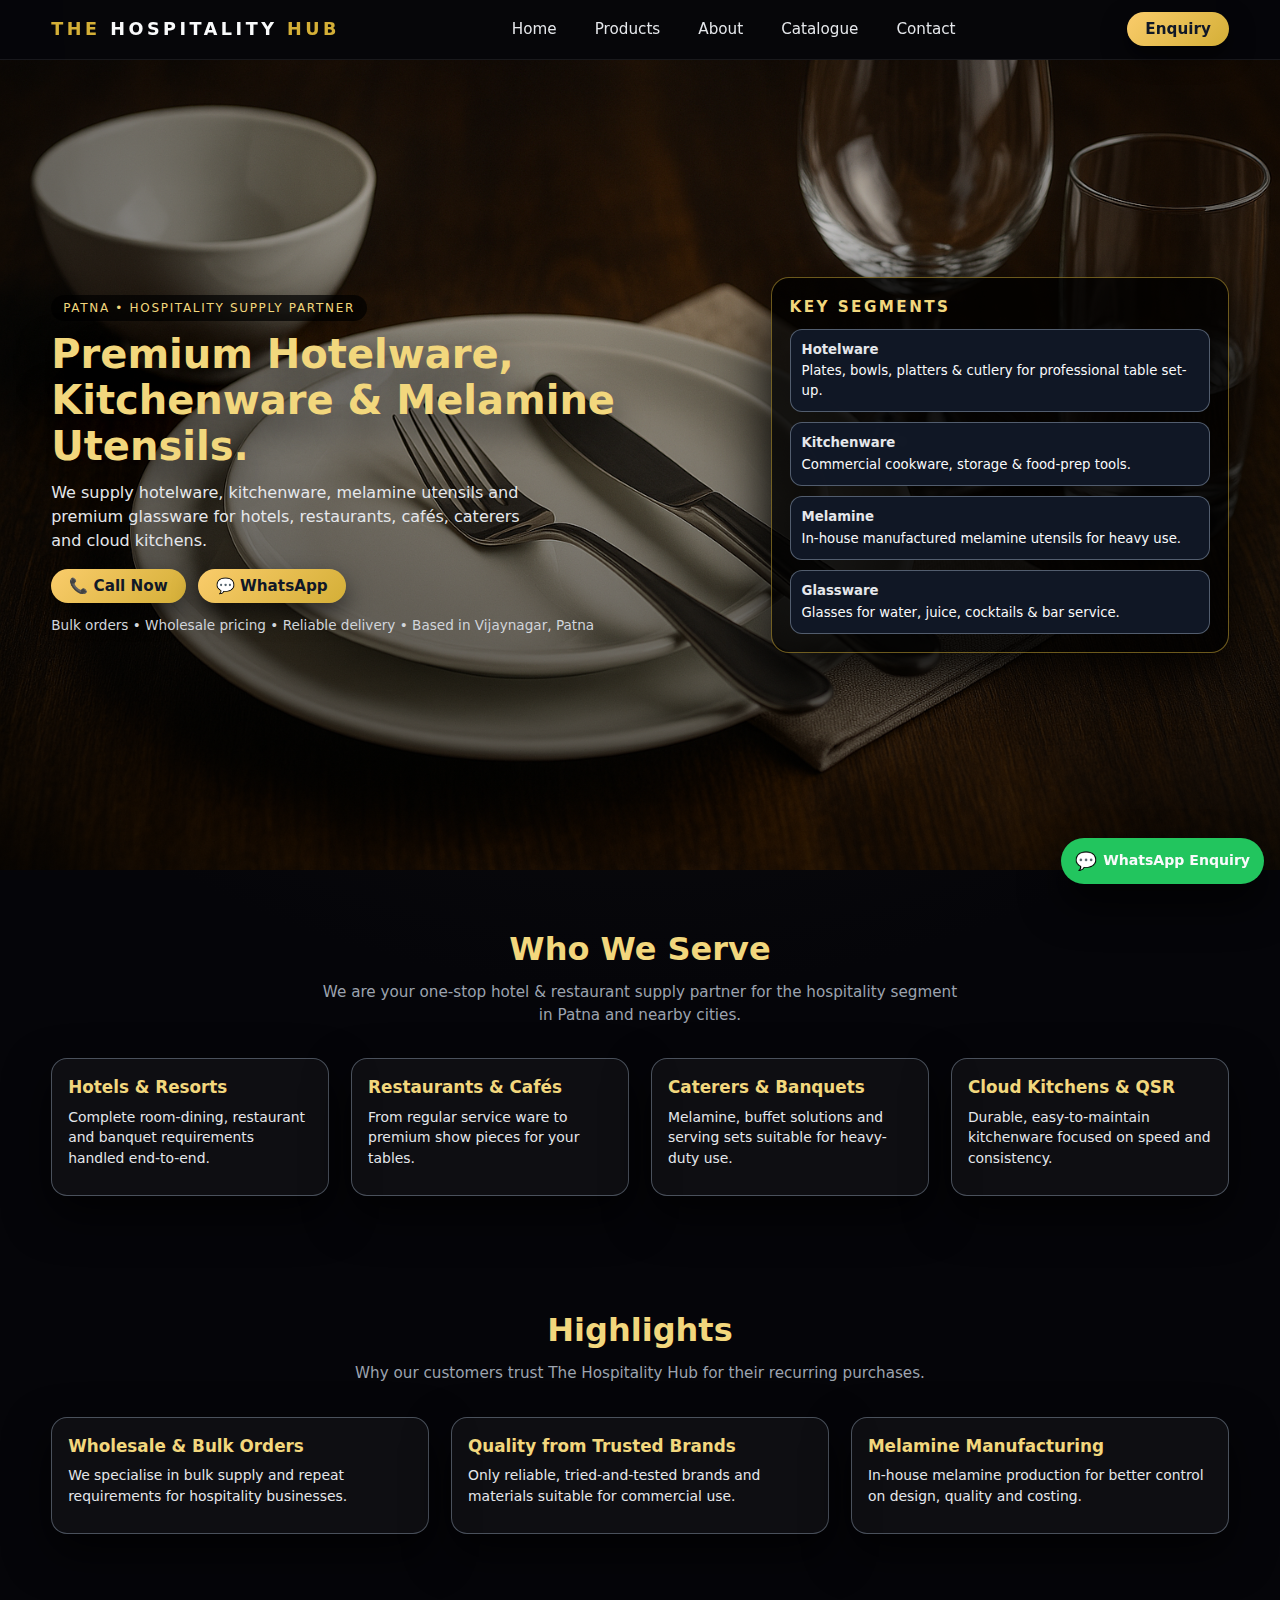
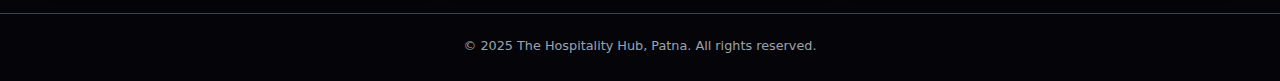
<file: index.html>
<!DOCTYPE html>
<html lang="en">
<head>
  <meta charset="UTF-8" />
  <meta name="viewport" content="width=device-width, initial-scale=1.0" />
  <title>The Hospitality Hub | Hotelware & Kitchenware in Patna</title>
  <link rel="stylesheet" href="style.css" />
</head>
<body>

  <header>
    <div class="container">
      <nav>
        <div class="logo">THE <span>HOSPITALITY</span> HUB</div>
        <div class="nav-links">
          <a href="index.html">Home</a>
          <a href="products.html">Products</a>
          <a href="about.html">About</a>
          <a href="catalogue.html">Catalogue</a>
          <a href="contact.html">Contact</a>
        </div>
        <button class="btn-gold" onclick="location.href='https://wa.me/919304676700'">Enquiry</button>
      </nav>
    </div>
  </header>

<main>
  <section class="hero">
    <div class="container hero-inner">
      <div>
        <div class="hero-badge">Patna • Hospitality Supply Partner</div>
        <h1 class="hero-title">Premium Hotelware, Kitchenware & Melamine Utensils.</h1>
        <p class="hero-text">
          We supply hotelware, kitchenware, melamine utensils and premium glassware for
          hotels, restaurants, cafés, caterers and cloud kitchens.
        </p>
        <div class="hero-actions">
          <button class="btn-gold" onclick="location.href='tel:+919122009511'">📞 Call Now</button>
          <button class="btn-gold" onclick="location.href='https://wa.me/919304676700'">💬 WhatsApp</button>
        </div>
        <div class="hero-meta">
          Bulk orders • Wholesale pricing • Reliable delivery • Based in Vijaynagar, Patna
        </div>
      </div>
      <aside class="hero-panel">
        <h3>Key Segments</h3>
        <div class="hero-grid">
          <div class="hero-tag">
            <strong>Hotelware</strong>
            Plates, bowls, platters & cutlery for professional table set-up.
          </div>
          <div class="hero-tag">
            <strong>Kitchenware</strong>
            Commercial cookware, storage & food-prep tools.
          </div>
          <div class="hero-tag">
            <strong>Melamine</strong>
            In-house manufactured melamine utensils for heavy use.
          </div>
          <div class="hero-tag">
            <strong>Glassware</strong>
            Glasses for water, juice, cocktails & bar service.
          </div>
        </div>
      </aside>
    </div>
  </section>

  <section class="container">
    <h2 class="section-title">Who We Serve</h2>
    <p class="section-sub">
      We are your one-stop hotel & restaurant supply partner for the hospitality segment in Patna and nearby cities.
    </p>
    <div class="grid">
      <div class="card">
        <h3>Hotels & Resorts</h3>
        <p>Complete room-dining, restaurant and banquet requirements handled end-to-end.</p>
      </div>
      <div class="card">
        <h3>Restaurants & Cafés</h3>
        <p>From regular service ware to premium show pieces for your tables.</p>
      </div>
      <div class="card">
        <h3>Caterers & Banquets</h3>
        <p>Melamine, buffet solutions and serving sets suitable for heavy-duty use.</p>
      </div>
      <div class="card">
        <h3>Cloud Kitchens & QSR</h3>
        <p>Durable, easy-to-maintain kitchenware focused on speed and consistency.</p>
      </div>
    </div>
  </section>

  <section class="container">
    <h2 class="section-title">Highlights</h2>
    <p class="section-sub">
      Why our customers trust The Hospitality Hub for their recurring purchases.
    </p>
    <div class="grid">
      <div class="card">
        <h3>Wholesale & Bulk Orders</h3>
        <p>We specialise in bulk supply and repeat requirements for hospitality businesses.</p>
      </div>
      <div class="card">
        <h3>Quality from Trusted Brands</h3>
        <p>Only reliable, tried-and-tested brands and materials suitable for commercial use.</p>
      </div>
      <div class="card">
        <h3>Melamine Manufacturing</h3>
        <p>In-house melamine production for better control on design, quality and costing.</p>
      </div>
    </div>
  </section>
</main>

  <footer>
    © 2025 The Hospitality Hub, Patna. All rights reserved.
  </footer>
  <a href="https://wa.me/919304676700" target="_blank" rel="noopener" class="whatsapp-float">
    <span>💬</span> WhatsApp Enquiry
  </a>

</body>
</html>
</file>
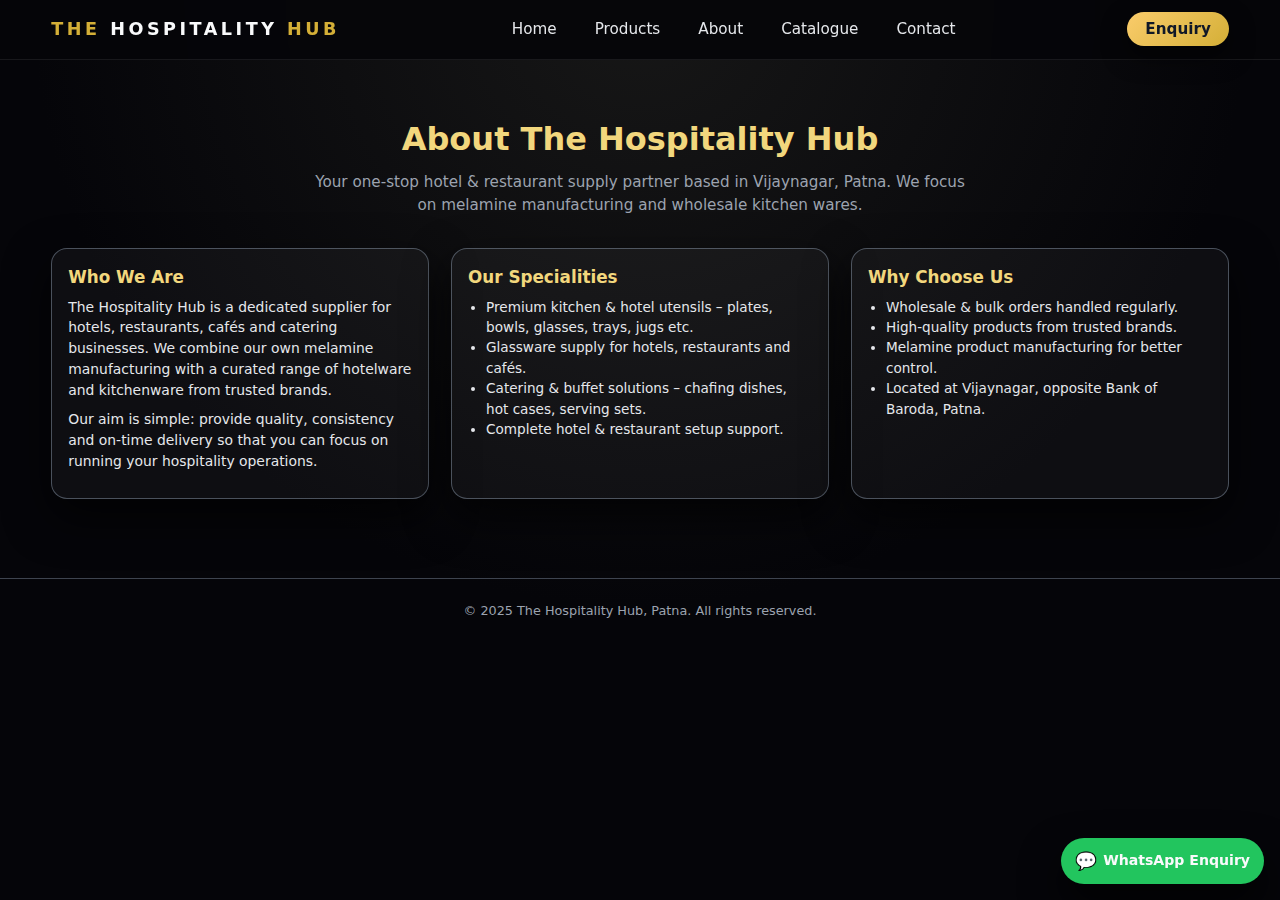
<file: about.html>
<!DOCTYPE html>
<html lang="en">
<head>
  <meta charset="UTF-8" />
  <meta name="viewport" content="width=device-width, initial-scale=1.0" />
  <title>About | The Hospitality Hub</title>
  <link rel="stylesheet" href="style.css" />
</head>
<body>

  <header>
    <div class="container">
      <nav>
        <div class="logo">THE <span>HOSPITALITY</span> HUB</div>
        <div class="nav-links">
          <a href="index.html">Home</a>
          <a href="products.html">Products</a>
          <a href="about.html">About</a>
          <a href="catalogue.html">Catalogue</a>
          <a href="contact.html">Contact</a>
        </div>
        <button class="btn-gold" onclick="location.href='https://wa.me/919304676700'">Enquiry</button>
      </nav>
    </div>
  </header>

<main>
  <section class="container">
    <h2 class="section-title">About The Hospitality Hub</h2>
    <p class="section-sub">
      Your one-stop hotel & restaurant supply partner based in Vijaynagar, Patna.
      We focus on melamine manufacturing and wholesale kitchen wares.
    </p>
    <div class="grid">
      <div class="card">
        <h3>Who We Are</h3>
        <p>
          The Hospitality Hub is a dedicated supplier for hotels, restaurants, cafés and
          catering businesses. We combine our own melamine manufacturing with a curated
          range of hotelware and kitchenware from trusted brands.
        </p>
        <p>
          Our aim is simple: provide quality, consistency and on-time delivery so that you
          can focus on running your hospitality operations.
        </p>
      </div>
      <div class="card">
        <h3>Our Specialities</h3>
        <ul>
          <li>Premium kitchen & hotel utensils – plates, bowls, glasses, trays, jugs etc.</li>
          <li>Glassware supply for hotels, restaurants and cafés.</li>
          <li>Catering & buffet solutions – chafing dishes, hot cases, serving sets.</li>
          <li>Complete hotel & restaurant setup support.</li>
        </ul>
      </div>
      <div class="card">
        <h3>Why Choose Us</h3>
        <ul>
          <li>Wholesale & bulk orders handled regularly.</li>
          <li>High-quality products from trusted brands.</li>
          <li>Melamine product manufacturing for better control.</li>
          <li>Located at Vijaynagar, opposite Bank of Baroda, Patna.</li>
        </ul>
      </div>
    </div>
  </section>
</main>

  <footer>
    © 2025 The Hospitality Hub, Patna. All rights reserved.
  </footer>
  <a href="https://wa.me/919304676700" target="_blank" rel="noopener" class="whatsapp-float">
    <span>💬</span> WhatsApp Enquiry
  </a>

</body>
</html>
</file>
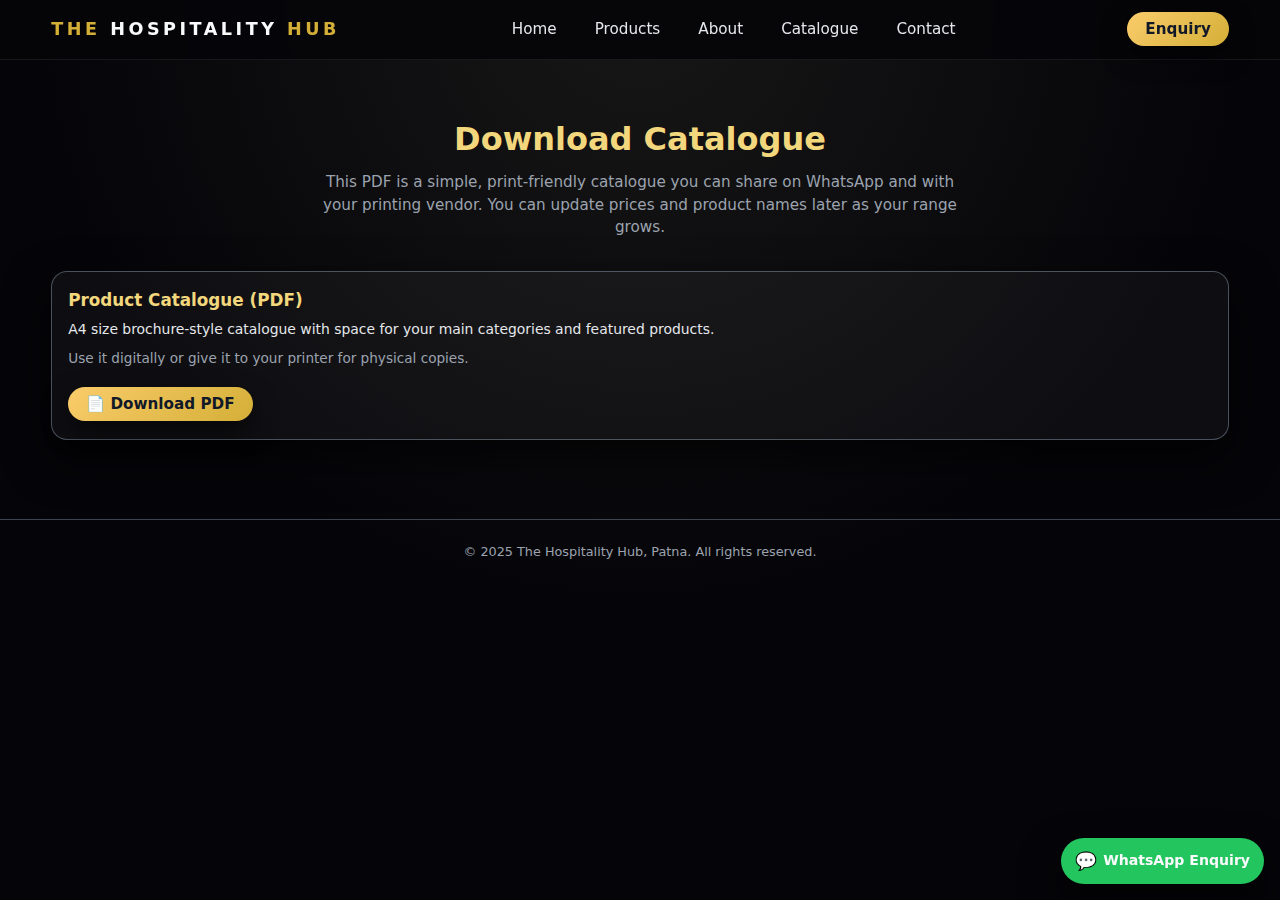
<file: catalogue.html>
<!DOCTYPE html>
<html lang="en">
<head>
  <meta charset="UTF-8" />
  <meta name="viewport" content="width=device-width, initial-scale=1.0" />
  <title>Catalogue | The Hospitality Hub</title>
  <link rel="stylesheet" href="style.css" />
</head>
<body>

  <header>
    <div class="container">
      <nav>
        <div class="logo">THE <span>HOSPITALITY</span> HUB</div>
        <div class="nav-links">
          <a href="index.html">Home</a>
          <a href="products.html">Products</a>
          <a href="about.html">About</a>
          <a href="catalogue.html">Catalogue</a>
          <a href="contact.html">Contact</a>
        </div>
        <button class="btn-gold" onclick="location.href='https://wa.me/919304676700'">Enquiry</button>
      </nav>
    </div>
  </header>

<main>
  <section class="container">
    <h2 class="section-title">Download Catalogue</h2>
    <p class="section-sub">
      This PDF is a simple, print-friendly catalogue you can share on WhatsApp and with your printing vendor.
      You can update prices and product names later as your range grows.
    </p>
    <div class="grid">
      <div class="card">
        <h3>Product Catalogue (PDF)</h3>
        <p>A4 size brochure-style catalogue with space for your main categories and featured products.</p>
        <p style="font-size:0.85rem;color:#9ca3af;">Use it digitally or give it to your printer for physical copies.</p>
        <button class="btn-gold" style="margin-top:10px;"
          onclick="location.href='catalogue.pdf'">📄 Download PDF</button>
      </div>
    </div>
  </section>
</main>

  <footer>
    © 2025 The Hospitality Hub, Patna. All rights reserved.
  </footer>
  <a href="https://wa.me/919304676700" target="_blank" rel="noopener" class="whatsapp-float">
    <span>💬</span> WhatsApp Enquiry
  </a>

</body>
</html>
</file>
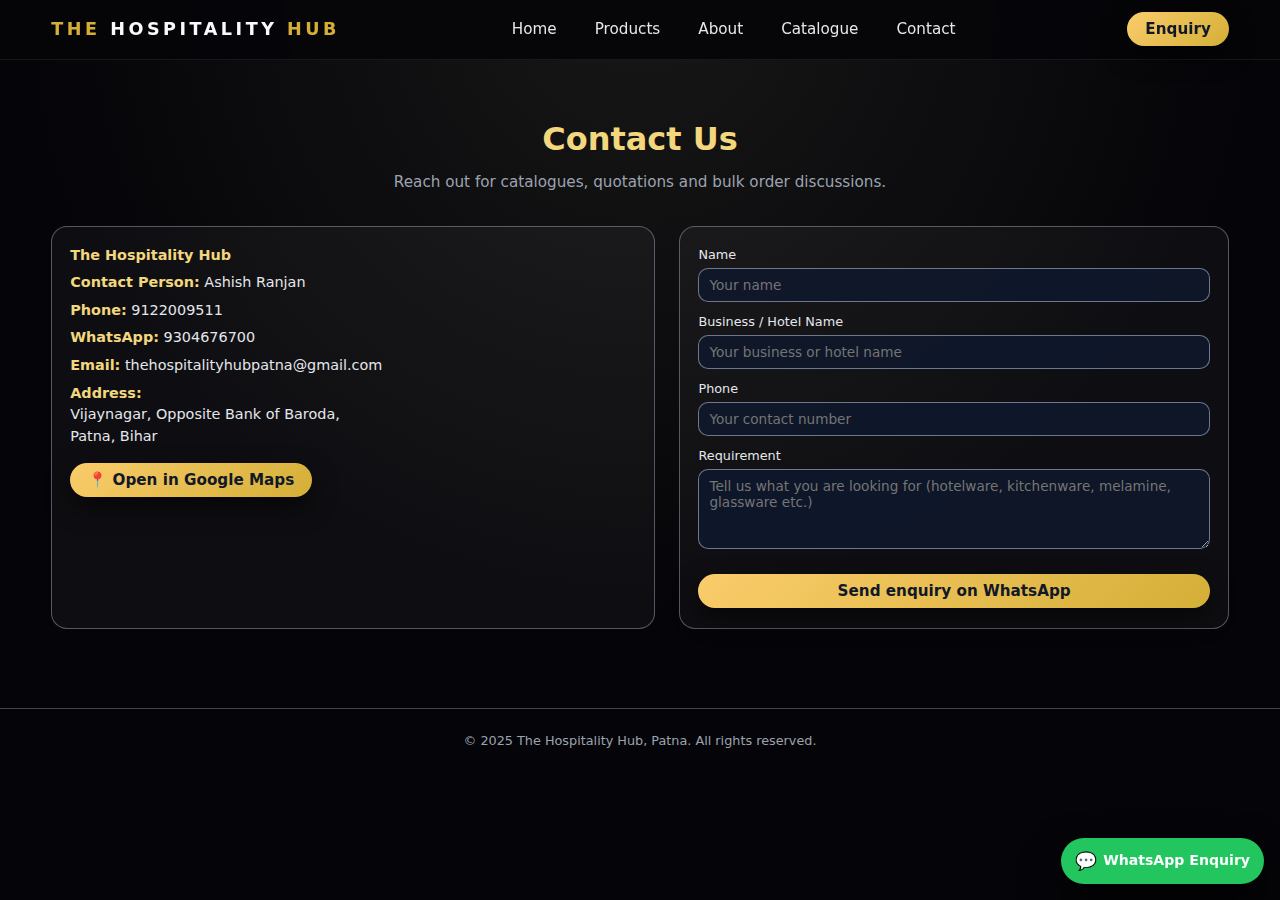
<file: contact.html>
<!DOCTYPE html>
<html lang="en">
<head>
  <meta charset="UTF-8" />
  <meta name="viewport" content="width=device-width, initial-scale=1.0" />
  <title>Contact | The Hospitality Hub</title>
  <link rel="stylesheet" href="style.css" />
</head>
<body>

  <header>
    <div class="container">
      <nav>
        <div class="logo">THE <span>HOSPITALITY</span> HUB</div>
        <div class="nav-links">
          <a href="index.html">Home</a>
          <a href="products.html">Products</a>
          <a href="about.html">About</a>
          <a href="catalogue.html">Catalogue</a>
          <a href="contact.html">Contact</a>
        </div>
        <button class="btn-gold" onclick="location.href='https://wa.me/919304676700'">Enquiry</button>
      </nav>
    </div>
  </header>

<main>
  <section class="container">
    <h2 class="section-title">Contact Us</h2>
    <p class="section-sub">
      Reach out for catalogues, quotations and bulk order discussions.
    </p>
    <div class="contact-layout">
      <div class="contact-box">
        <p><strong>The Hospitality Hub</strong></p>
        <p><strong>Contact Person:</strong> Ashish Ranjan</p>
        <p><strong>Phone:</strong> <a href="tel:+919122009511">9122009511</a></p>
        <p><strong>WhatsApp:</strong> <a href="https://wa.me/919304676700" target="_blank">9304676700</a></p>
        <p><strong>Email:</strong> thehospitalityhubpatna@gmail.com</p>
        <p><strong>Address:</strong><br />
  Vijaynagar, Opposite Bank of Baroda,<br />
  Patna, Bihar
</p>

<button class="btn-gold" style="margin-top:10px;"
  onclick="location.href='https://www.google.com/maps?q=25.5873581,85.1677841'">
  📍 Open in Google Maps
</button>
      </div>
      <div class="contact-box">
        <form>
          <label for="name">Name</label>
          <input id="name" type="text" placeholder="Your name" />
          <label for="business">Business / Hotel Name</label>
          <input id="business" type="text" placeholder="Your business or hotel name" />
          <label for="phone">Phone</label>
          <input id="phone" type="tel" placeholder="Your contact number" />
          <label for="message">Requirement</label>
          <textarea id="message" placeholder="Tell us what you are looking for (hotelware, kitchenware, melamine, glassware etc.)"></textarea>
          <button type="button" class="btn-gold" style="margin-top:8px;width:100%;justify-content:center;"
            onclick="location.href='https://wa.me/919304676700'">
            Send enquiry on WhatsApp
          </button>
        </form>
      </div>
    </div>
  </section>
</main>

  <footer>
    © 2025 The Hospitality Hub, Patna. All rights reserved.
  </footer>
  <a href="https://wa.me/919304676700" target="_blank" rel="noopener" class="whatsapp-float">
    <span>💬</span> WhatsApp Enquiry
  </a>

</body>
</html>
</file>
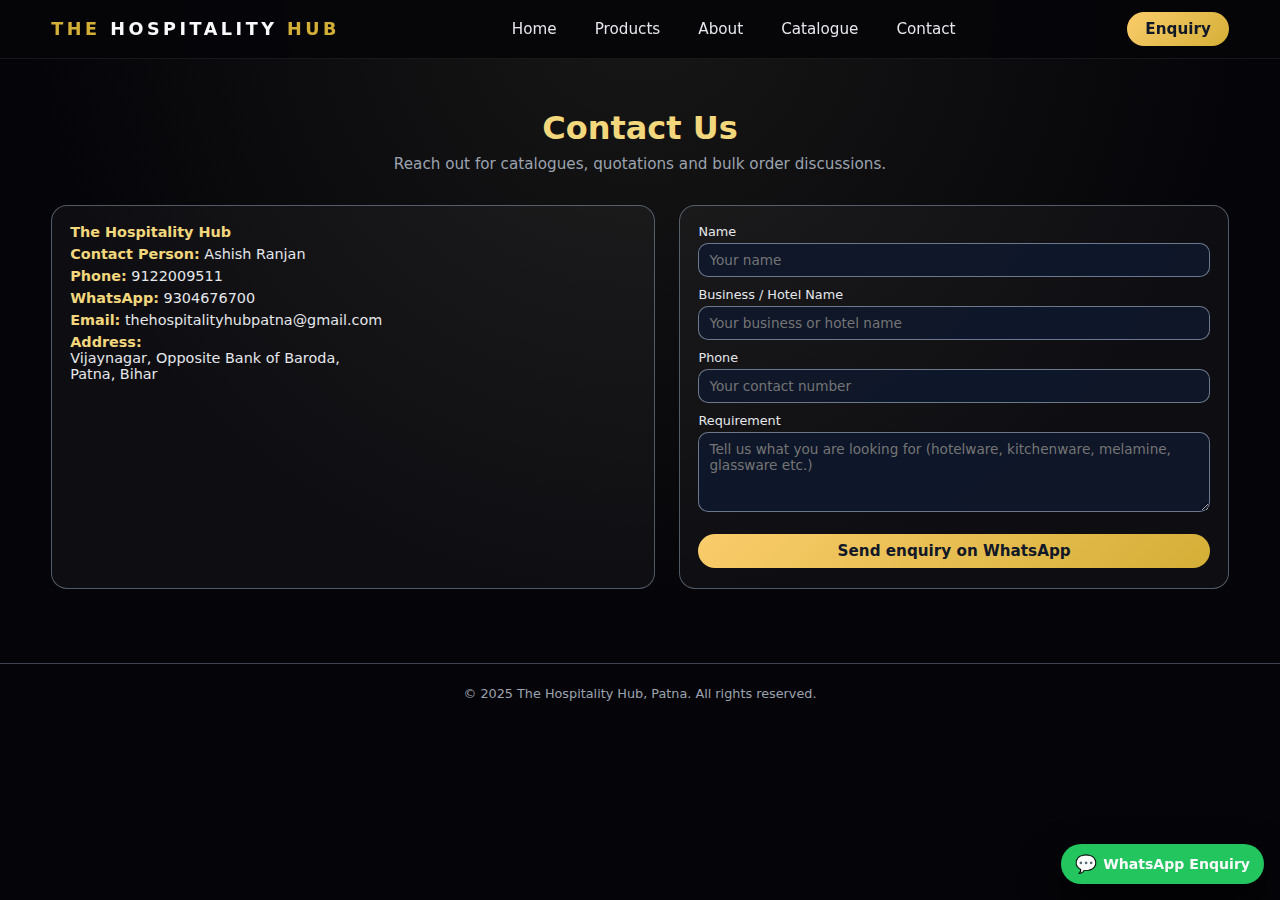
<file: the_hospitality_hub_site/contact.html>
<!DOCTYPE html>
<html lang="en">
<head>
  <meta charset="UTF-8" />
  <meta name="viewport" content="width=device-width, initial-scale=1.0" />
  <title>Contact | The Hospitality Hub</title>
  <link rel="stylesheet" href="style.css" />
</head>
<body>

  <header>
    <div class="container">
      <nav>
        <div class="logo">THE <span>HOSPITALITY</span> HUB</div>
        <div class="nav-links">
          <a href="index.html">Home</a>
          <a href="products.html">Products</a>
          <a href="about.html">About</a>
          <a href="catalogue.html">Catalogue</a>
          <a href="contact.html">Contact</a>
        </div>
        <button class="btn-gold" onclick="location.href='https://wa.me/919304676700'">Enquiry</button>
      </nav>
    </div>
  </header>

<main>
  <section class="container">
    <h2 class="section-title">Contact Us</h2>
    <p class="section-sub">
      Reach out for catalogues, quotations and bulk order discussions.
    </p>
    <div class="contact-layout">
      <div class="contact-box">
        <p><strong>The Hospitality Hub</strong></p>
        <p><strong>Contact Person:</strong> Ashish Ranjan</p>
        <p><strong>Phone:</strong> <a href="tel:+919122009511">9122009511</a></p>
        <p><strong>WhatsApp:</strong> <a href="https://wa.me/919304676700" target="_blank">9304676700</a></p>
        <p><strong>Email:</strong> thehospitalityhubpatna@gmail.com</p>
        <p><strong>Address:</strong><br />
          Vijaynagar, Opposite Bank of Baroda,<br />
          Patna, Bihar
        </p>
      </div>
      <div class="contact-box">
        <form>
          <label for="name">Name</label>
          <input id="name" type="text" placeholder="Your name" />
          <label for="business">Business / Hotel Name</label>
          <input id="business" type="text" placeholder="Your business or hotel name" />
          <label for="phone">Phone</label>
          <input id="phone" type="tel" placeholder="Your contact number" />
          <label for="message">Requirement</label>
          <textarea id="message" placeholder="Tell us what you are looking for (hotelware, kitchenware, melamine, glassware etc.)"></textarea>
          <button type="button" class="btn-gold" style="margin-top:8px;width:100%;justify-content:center;"
            onclick="location.href='https://wa.me/919304676700'">
            Send enquiry on WhatsApp
          </button>
        </form>
      </div>
    </div>
  </section>
</main>

  <footer>
    © 2025 The Hospitality Hub, Patna. All rights reserved.
  </footer>
  <a href="https://wa.me/919304676700" target="_blank" rel="noopener" class="whatsapp-float">
    <span>💬</span> WhatsApp Enquiry
  </a>

</body>
</html>
</file>
<file: the_hospitality_hub_site/style.css>
* {
  margin: 0;
  padding: 0;
  box-sizing: border-box;
  font-family: system-ui, -apple-system, BlinkMacSystemFont, "Segoe UI", sans-serif;
}

:root {
  --gold: #d4af37;
  --gold-soft: #f2d77d;
  --dark: #050509;
  --card-bg: rgba(255,255,255,0.04);
}

body {
  background: radial-gradient(circle at top, #171717 0, #050509 55%);
  color: #f9fafb;
  min-height: 100vh;
  scroll-behavior: smooth;
}

a {
  color: inherit;
  text-decoration: none;
}

img { max-width: 100%; display: block; }

header {
  position: sticky;
  top: 0;
  z-index: 50;
  background: rgba(5,5,9,0.92);
  backdrop-filter: blur(12px);
  border-bottom: 1px solid rgba(255,255,255,0.08);
}

.container {
  width: 92%;
  max-width: 1180px;
  margin: 0 auto;
}

nav {
  display: flex;
  justify-content: space-between;
  align-items: center;
  padding: 12px 0;
}

.logo {
  font-weight: 800;
  letter-spacing: 0.2em;
  font-size: 1.1rem;
  text-transform: uppercase;
  color: var(--gold);
}

.logo span {
  color: #f9fafb;
}

.nav-links {
  display: flex;
  gap: 18px;
  align-items: center;
  font-size: 0.95rem;
}

.nav-links a {
  padding: 6px 10px;
  border-radius: 999px;
  color: #e5e7eb;
}

.nav-links a:hover {
  background: rgba(212,175,55,0.12);
  color: var(--gold-soft);
}

.btn-gold {
  background: linear-gradient(135deg, #facc6b, #d4af37);
  color: #111827;
  border-radius: 999px;
  padding: 8px 18px;
  border: none;
  font-weight: 600;
  cursor: pointer;
  font-size: 0.95rem;
  display: inline-flex;
  align-items: center;
  gap: 6px;
}

.btn-gold:hover {
  filter: brightness(1.05);
}

main section {
  padding: 50px 0;
}

.hero {
  background: url('https://images.unsplash.com/photo-1520256862855-398228c41684?auto=format&fit=crop&w=1600&q=80')
             no-repeat center/cover;
  position: relative;
  min-height: 80vh;
  display: flex;
  align-items: center;
}

.hero::before {
  content: "";
  position: absolute;
  inset: 0;
  background: radial-gradient(circle at top, rgba(0,0,0,0.1), rgba(0,0,0,0.78));
}

.hero-inner {
  position: relative;
  z-index: 1;
  display: grid;
  grid-template-columns: minmax(0, 1.2fr) minmax(0, 0.8fr);
  gap: 32px;
  align-items: center;
}

.hero-badge {
  display: inline-flex;
  align-items: center;
  gap: 8px;
  background: rgba(0,0,0,0.7);
  border-radius: 999px;
  padding: 4px 12px;
  font-size: 0.75rem;
  color: var(--gold-soft);
  margin-bottom: 10px;
  text-transform: uppercase;
  letter-spacing: 0.14em;
}

.hero-title {
  font-size: 2.5rem;
  line-height: 1.15;
  margin-bottom: 12px;
  color: var(--gold-soft);
  text-shadow: 0 14px 35px rgba(0,0,0,0.9);
}

.hero-text {
  font-size: 1rem;
  color: #e5e7eb;
  margin-bottom: 16px;
  max-width: 480px;
}

.hero-actions {
  display: flex;
  flex-wrap: wrap;
  gap: 12px;
  margin-bottom: 12px;
}

.hero-meta {
  font-size: 0.85rem;
  color: #d1d5db;
}

.hero-panel {
  background: rgba(0,0,0,0.78);
  border-radius: 18px;
  padding: 18px;
  border: 1px solid rgba(212,175,55,0.4);
  box-shadow: 0 18px 45px rgba(0,0,0,0.9);
}

.hero-panel h3 {
  font-size: 0.95rem;
  color: var(--gold-soft);
  margin-bottom: 10px;
  text-transform: uppercase;
  letter-spacing: 0.16em;
}

.hero-grid {
  display: grid;
  gap: 10px;
}

.hero-tag {
  padding: 10px 11px;
  border-radius: 12px;
  background: rgba(17,24,39,0.9);
  border: 1px solid rgba(148,163,184,0.4);
  font-size: 0.83rem;
}

.hero-tag strong {
  color: #e5e7eb;
  display: block;
  margin-bottom: 2px;
}

/* sections */

.section-title {
  font-size: 2rem;
  font-weight: 700;
  text-align: center;
  color: var(--gold-soft);
  margin-bottom: 8px;
}

.section-sub {
  text-align: center;
  color: #9ca3af;
  max-width: 650px;
  margin: 0 auto 32px;
  font-size: 0.95rem;
}

.grid {
  display: grid;
  grid-template-columns: repeat(auto-fit, minmax(260px, 1fr));
  gap: 22px;
}

.card {
  background: var(--card-bg);
  border-radius: 16px;
  border: 1px solid rgba(148,163,184,0.4);
  padding: 16px 16px 18px;
  box-shadow: 0 18px 45px rgba(0,0,0,0.65);
  transition: transform 0.25s ease, border-color 0.25s ease, box-shadow 0.25s ease;
}

.card:hover {
  transform: translateY(-6px);
  border-color: var(--gold);
  box-shadow: 0 22px 60px rgba(0,0,0,0.85);
}

.card img {
  border-radius: 12px;
  margin-bottom: 10px;
  height: 160px;
  object-fit: cover;
}

.card h3 {
  font-size: 1.05rem;
  color: var(--gold-soft);
  margin-bottom: 6px;
}

.card p {
  font-size: 0.87rem;
  color: #e5e7eb;
  margin-bottom: 8px;
}

.card ul {
  padding-left: 18px;
  font-size: 0.85rem;
  color: #e5e7eb;
}

/* small pill list */

.pills {
  display: flex;
  flex-wrap: wrap;
  gap: 8px;
  margin-top: 6px;
}

.pill {
  border-radius: 999px;
  padding: 4px 10px;
  font-size: 0.75rem;
  background: rgba(15,23,42,0.9);
  border: 1px solid rgba(148,163,184,0.7);
  color: #e5e7eb;
}

/* contact */

.contact-layout {
  display: grid;
  grid-template-columns: minmax(0, 1.1fr) minmax(0, 1fr);
  gap: 24px;
}

.contact-box {
  background: var(--card-bg);
  border-radius: 16px;
  border: 1px solid rgba(148,163,184,0.5);
  padding: 18px 18px 20px;
}

.contact-box p {
  font-size: 0.9rem;
  color: #e5e7eb;
  margin-bottom: 6px;
}

.contact-box strong {
  color: var(--gold-soft);
}

form label {
  font-size: 0.8rem;
  color: #e5e7eb;
  display: block;
  margin-bottom: 4px;
}

form input, form textarea {
  width: 100%;
  border-radius: 10px;
  background: rgba(15,23,42,0.95);
  color: #f9fafb;
  border: 1px solid rgba(148,163,184,0.7);
  padding: 8px 10px;
  font-size: 0.85rem;
  margin-bottom: 10px;
}

form textarea { min-height: 80px; resize: vertical; }

footer {
  padding: 22px 0 26px;
  text-align: center;
  font-size: 0.8rem;
  color: #9ca3af;
  border-top: 1px solid rgba(148,163,184,0.4);
  margin-top: 24px;
}

/* floating WhatsApp */

.whatsapp-float {
  position: fixed;
  bottom: 16px;
  right: 16px;
  background: #22c55e;
  color: #f9fafb;
  padding: 10px 14px;
  border-radius: 999px;
  display: flex;
  align-items: center;
  gap: 6px;
  font-size: 0.88rem;
  font-weight: 600;
  box-shadow: 0 20px 40px rgba(0,0,0,0.8);
  z-index: 60;
}

.whatsapp-float span { font-size: 1.1rem; }

/* responsive */

@media (max-width: 800px) {
  .hero-inner {
    grid-template-columns: minmax(0,1fr);
  }
  .nav-links {
    display: none;
  }
  .hero {
    min-height: 75vh;
  }
  .hero-title {
    font-size: 2rem;
  }
  .contact-layout {
    grid-template-columns: minmax(0,1fr);
  }
}
</file>
<file: style.css>
/* ---------- Global reset & base ---------- */

* {
  margin: 0;
  padding: 0;
  box-sizing: border-box;
  font-family: system-ui, -apple-system, BlinkMacSystemFont, "Segoe UI", sans-serif;
}

:root {
  --gold: #d4af37;
  --gold-soft: #f2d77d;
  --dark: #050509;
  --card-bg: rgba(255,255,255,0.04);
}

body {
  background: radial-gradient(circle at top, #171717 0, #050509 55%);
  color: #f9fafb;
  min-height: 100vh;
  scroll-behavior: smooth;
  line-height: 1.5;
}

a {
  color: inherit;
  text-decoration: none;
}

img {
  max-width: 100%;
  display: block;
}

button {
  font-family: inherit;
}

/* ---------- Header & navigation ---------- */

header {
  position: sticky;
  top: 0;
  z-index: 50;
  background: rgba(5,5,9,0.92);
  backdrop-filter: blur(12px);
  border-bottom: 1px solid rgba(255,255,255,0.08);
}

.container {
  width: 92%;
  max-width: 1180px;
  margin: 0 auto;
}

nav {
  display: flex;
  justify-content: space-between;
  align-items: center;
  padding: 12px 0;
}

.logo {
  font-weight: 800;
  letter-spacing: 0.2em;
  font-size: 1.1rem;
  text-transform: uppercase;
  color: var(--gold);
}

.logo span {
  color: #f9fafb;
}

.nav-links {
  display: flex;
  gap: 18px;
  align-items: center;
  font-size: 0.95rem;
}

.nav-links a {
  padding: 6px 10px;
  border-radius: 999px;
  color: #e5e7eb;
  transition: background 0.2s ease, color 0.2s ease;
}

.nav-links a:hover {
  background: rgba(212,175,55,0.12);
  color: var(--gold-soft);
}

/* ---------- Buttons ---------- */

.btn-gold {
  background: linear-gradient(135deg, #facc6b, #d4af37);
  color: #111827;
  border-radius: 999px;
  padding: 8px 18px;
  border: none;
  font-weight: 600;
  cursor: pointer;
  font-size: 0.95rem;
  display: inline-flex;
  align-items: center;
  gap: 6px;
  box-shadow: 0 10px 25px rgba(0,0,0,0.55);
  transition: transform 0.15s ease, box-shadow 0.15s ease, filter 0.15s ease;
}

.btn-gold:hover {
  filter: brightness(1.05);
  transform: translateY(-1px);
  box-shadow: 0 14px 35px rgba(0,0,0,0.75);
}

/* ---------- Layout ---------- */

main section {
  padding: 55px 0;
}

/* ---------- Hero section ---------- */

.hero {
  position: relative;
  background: url('banner.jpg') no-repeat center/cover;
  min-height: 90vh;
  display: flex;
  align-items: center;
}

.hero::before {
  content: "";
  position: absolute;
  inset: 0;
  background: radial-gradient(circle at top, rgba(0,0,0,0.08), rgba(0,0,0,0.8));
}

.hero-inner {
  position: relative;
  z-index: 1;
  display: grid;
  grid-template-columns: minmax(0, 1.2fr) minmax(0, 0.8fr);
  gap: 32px;
  align-items: center;
}

.hero-badge {
  display: inline-flex;
  align-items: center;
  gap: 8px;
  background: rgba(0,0,0,0.7);
  border-radius: 999px;
  padding: 4px 12px;
  font-size: 0.75rem;
  color: var(--gold-soft);
  margin-bottom: 10px;
  text-transform: uppercase;
  letter-spacing: 0.14em;
}

.hero-title {
  font-size: 2.5rem;
  line-height: 1.15;
  margin-bottom: 12px;
  color: var(--gold-soft);
  text-shadow: 0 14px 35px rgba(0,0,0,0.9);
}

.hero-text {
  font-size: 1rem;
  color: #e5e7eb;
  margin-bottom: 16px;
  max-width: 480px;
}

.hero-actions {
  display: flex;
  flex-wrap: wrap;
  gap: 12px;
  margin-bottom: 12px;
}

.hero-meta {
  font-size: 0.85rem;
  color: #d1d5db;
}

.hero-panel {
  background: rgba(0,0,0,0.82);
  border-radius: 18px;
  padding: 18px;
  border: 1px solid rgba(212,175,55,0.5);
  box-shadow: 0 20px 55px rgba(0,0,0,0.95);
}

.hero-panel h3 {
  font-size: 0.95rem;
  color: var(--gold-soft);
  margin-bottom: 10px;
  text-transform: uppercase;
  letter-spacing: 0.16em;
}

.hero-grid {
  display: grid;
  gap: 10px;
}

.hero-tag {
  padding: 10px 11px;
  border-radius: 12px;
  background: rgba(17,24,39,0.96);
  border: 1px solid rgba(148,163,184,0.5);
  font-size: 0.83rem;
}

.hero-tag strong {
  color: #e5e7eb;
  display: block;
  margin-bottom: 2px;
}

/* ---------- Sections & cards ---------- */

.section-title {
  font-size: 2rem;
  font-weight: 700;
  text-align: center;
  color: var(--gold-soft);
  margin-bottom: 8px;
}

.section-sub {
  text-align: center;
  color: #9ca3af;
  max-width: 650px;
  margin: 0 auto 32px;
  font-size: 0.95rem;
}

.grid {
  display: grid;
  grid-template-columns: repeat(auto-fit, minmax(260px, 1fr));
  gap: 22px;
}

.card {
  background: var(--card-bg);
  border-radius: 16px;
  border: 1px solid rgba(148,163,184,0.45);
  padding: 16px 16px 18px;
  box-shadow: 0 18px 45px rgba(0,0,0,0.7);
  transition: transform 0.25s ease, border-color 0.25s ease, box-shadow 0.25s ease, background 0.25s ease;
}

.card:hover {
  transform: translateY(-6px);
  border-color: var(--gold);
  box-shadow: 0 24px 65px rgba(0,0,0,0.9);
  background: rgba(15,23,42,0.9);
}

/* ✅ All product / featured images same size & premium crop */
.card img {
  width: 100%;
  height: 200px;
  object-fit: cover;
  object-position: center;
  border-radius: 12px;
  margin-bottom: 12px;
  display: block;
}

.card h3 {
  font-size: 1.05rem;
  color: var(--gold-soft);
  margin-bottom: 6px;
}

.card p {
  font-size: 0.87rem;
  color: #e5e7eb;
  margin-bottom: 8px;
}

.card ul {
  padding-left: 18px;
  font-size: 0.85rem;
  color: #e5e7eb;
}

/* small pill list */

.pills {
  display: flex;
  flex-wrap: wrap;
  gap: 8px;
  margin-top: 6px;
}

.pill {
  border-radius: 999px;
  padding: 4px 10px;
  font-size: 0.75rem;
  background: rgba(15,23,42,0.9);
  border: 1px solid rgba(148,163,184,0.7);
  color: #e5e7eb;
}

/* ---------- Contact page ---------- */

.contact-layout {
  display: grid;
  grid-template-columns: minmax(0, 1.1fr) minmax(0, 1fr);
  gap: 24px;
}

.contact-box {
  background: var(--card-bg);
  border-radius: 16px;
  border: 1px solid rgba(148,163,184,0.5);
  padding: 18px 18px 20px;
}

.contact-box p {
  font-size: 0.9rem;
  color: #e5e7eb;
  margin-bottom: 6px;
}

.contact-box strong {
  color: var(--gold-soft);
}

form label {
  font-size: 0.8rem;
  color: #e5e7eb;
  display: block;
  margin-bottom: 4px;
}

form input,
form textarea {
  width: 100%;
  border-radius: 10px;
  background: rgba(15,23,42,0.95);
  color: #f9fafb;
  border: 1px solid rgba(148,163,184,0.7);
  padding: 8px 10px;
  font-size: 0.85rem;
  margin-bottom: 10px;
}

form textarea {
  min-height: 80px;
  resize: vertical;
}

/* ---------- Footer ---------- */

footer {
  padding: 22px 0 26px;
  text-align: center;
  font-size: 0.8rem;
  color: #9ca3af;
  border-top: 1px solid rgba(148,163,184,0.4);
  margin-top: 24px;
}

/* ---------- Floating WhatsApp ---------- */

.whatsapp-float {
  position: fixed;
  bottom: 16px;
  right: 16px;
  background: #22c55e;
  color: #f9fafb;
  padding: 10px 14px;
  border-radius: 999px;
  display: flex;
  align-items: center;
  gap: 6px;
  font-size: 0.88rem;
  font-weight: 600;
  box-shadow: 0 20px 40px rgba(0,0,0,0.8);
  z-index: 60;
}

.whatsapp-float span {
  font-size: 1.1rem;
}

/* ---------- Responsive ---------- */

@media (max-width: 800px) {
  .hero-inner {
    grid-template-columns: minmax(0,1fr);
  }

  .nav-links {
    display: none;
  }

  .hero {
    min-height: 75vh;
  }

  .hero-title {
    font-size: 2rem;
  }

  .contact-layout {
    grid-template-columns: minmax(0,1fr);
  }
}
</file>
